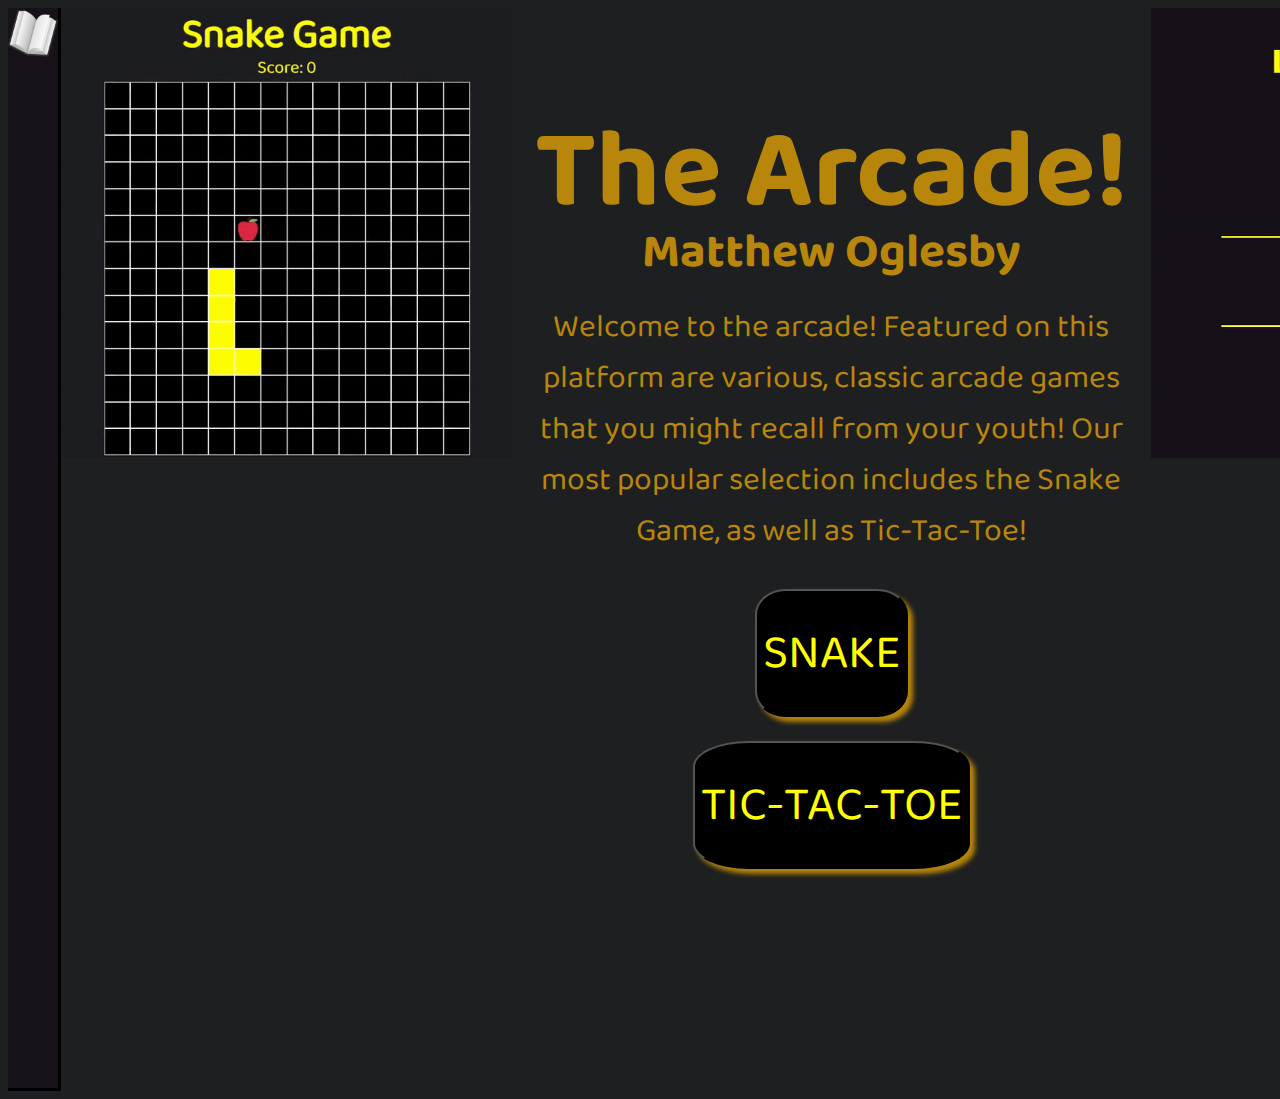
<file: Arcade/index.html>
<!DOCTYPE html>
<html lang="en">
<head>
    <meta charset="UTF-8">
    <meta http-equiv="X-UA-Compatible" content="IE=edge">
    <meta name="viewport" content="width=device-width, initial-scale=1.0">
    <link rel="stylesheet" href="style.css">
    <title>The Arcade!</title>
</head>
<body>
    <header id="headerOne">
        <nav>
            <a class="active" href="index.html">HOME</a>
            <a href="snake/index.html">SNAKE</a>
            <a href="tic-tac-toe/index.html">TIC-TAC-TOE</a>
        </nav>
    </header>
    <header id="headerTwo">
        <img id="book" src="images/book.png" alt="">
        <img id="bookOne" src="images/book.png" alt="">
    </header>
    <div id="content">
        <img id="snakeGif" src="images/snakeGameGif.gif" alt="">
        <div id="text-content">
            <h1>The Arcade!</h1>
            <h3>Matthew Oglesby</h3>
            <p>Welcome to the arcade! Featured on this platform are various, classic arcade games that you might recall from
                your youth! Our most popular selection includes the Snake Game, as well as Tic-Tac-Toe!</p>
            <div id="buttonOne">
                <button><a href="snake/index.html">SNAKE</a></button>
            </div>
            <div id="buttonTwo">
                <button><a href="tic-tac-toe/index.html">TIC-TAC-TOE</a></button>
            </div>
        </div>
        <img id= 'otherGame' src="images/otherGameGif.gif" alt="">
    </div>
    </div>
    
</body>
<script src="app.js"></script>
</html>
</file>
<file: Arcade/style.css>
@import url("https://fonts.googleapis.com/css?family=Baloo+2");

* {
  font-family: "Baloo 2", cursive;
  animation: fadeIn .75s;
}

@keyframes fadeIn {
  0% {
    opacity: 0;
  }

  100% {
    opacity: 1;
  }
}

body {
  background-color: #1d1f20;
  display: flex;
}

#headerOne {
  display: none;
  /* change to none when done with JS */
  flex-direction: row;
  border-right: .2rem solid #696969;
  width: 25rem;
  height: 1080px;
  justify-content: center;
  background-color: #171219;
  border-bottom: .2rem solid black;
  animation: fadeIn .25s;
}

nav {
  display: flex;
  flex-direction: column;
  font-size: 3rem;
  text-align: center;
}

a {
  padding-top: 3rem;
  padding-bottom: 3rem;
  color: yellow;
}

a:link {
  text-decoration: none;
}

a:visited {
  text-decoration: none;
}

a:hover {
  text-decoration: underline;
  text-shadow: 10px 10px 10px black;
}

#headerTwo {
  background-color: #171219;
  border-right: .2rem solid black;
  border-bottom: .2rem solid black;
  height: 1080px
}

#book {
  height: 50px;
  width: 50px;
}

#bookOne {
  display: none;
  height: 50px;
  width: 50px;
}

#snakeGif {
  height: 450px;
  width: 450px;
}
#otherGame {
  height: 450px;
  width: 450px;
}

#content {
  display: flex;
  flex-direction: row;
  margin: 0 auto;
}

#text-content {
  display: flex;
  flex-direction: column;
  text-align: center;
  color: darkgoldenrod;
  width: 40rem;
  margin: 0;
  background-color: #1d1f20;
}

h1 {
  font-size: 7rem;
  height: .5rem;
}

h3 {
  font-size: 3rem;
  height: 0.5rem;
}

p {
  font-size: 2rem;
}

#buttonOne {
  padding-bottom: 1.5rem;
}
button {
  background-color: black;
  color: yellow;
  border-radius: 20%;
  height: 8rem;
  font-size: 3rem;
  color: black;
  box-shadow: 5px 5px 5px darkgoldenrod;
  animation: fadeIn 4s;
}
</file>
